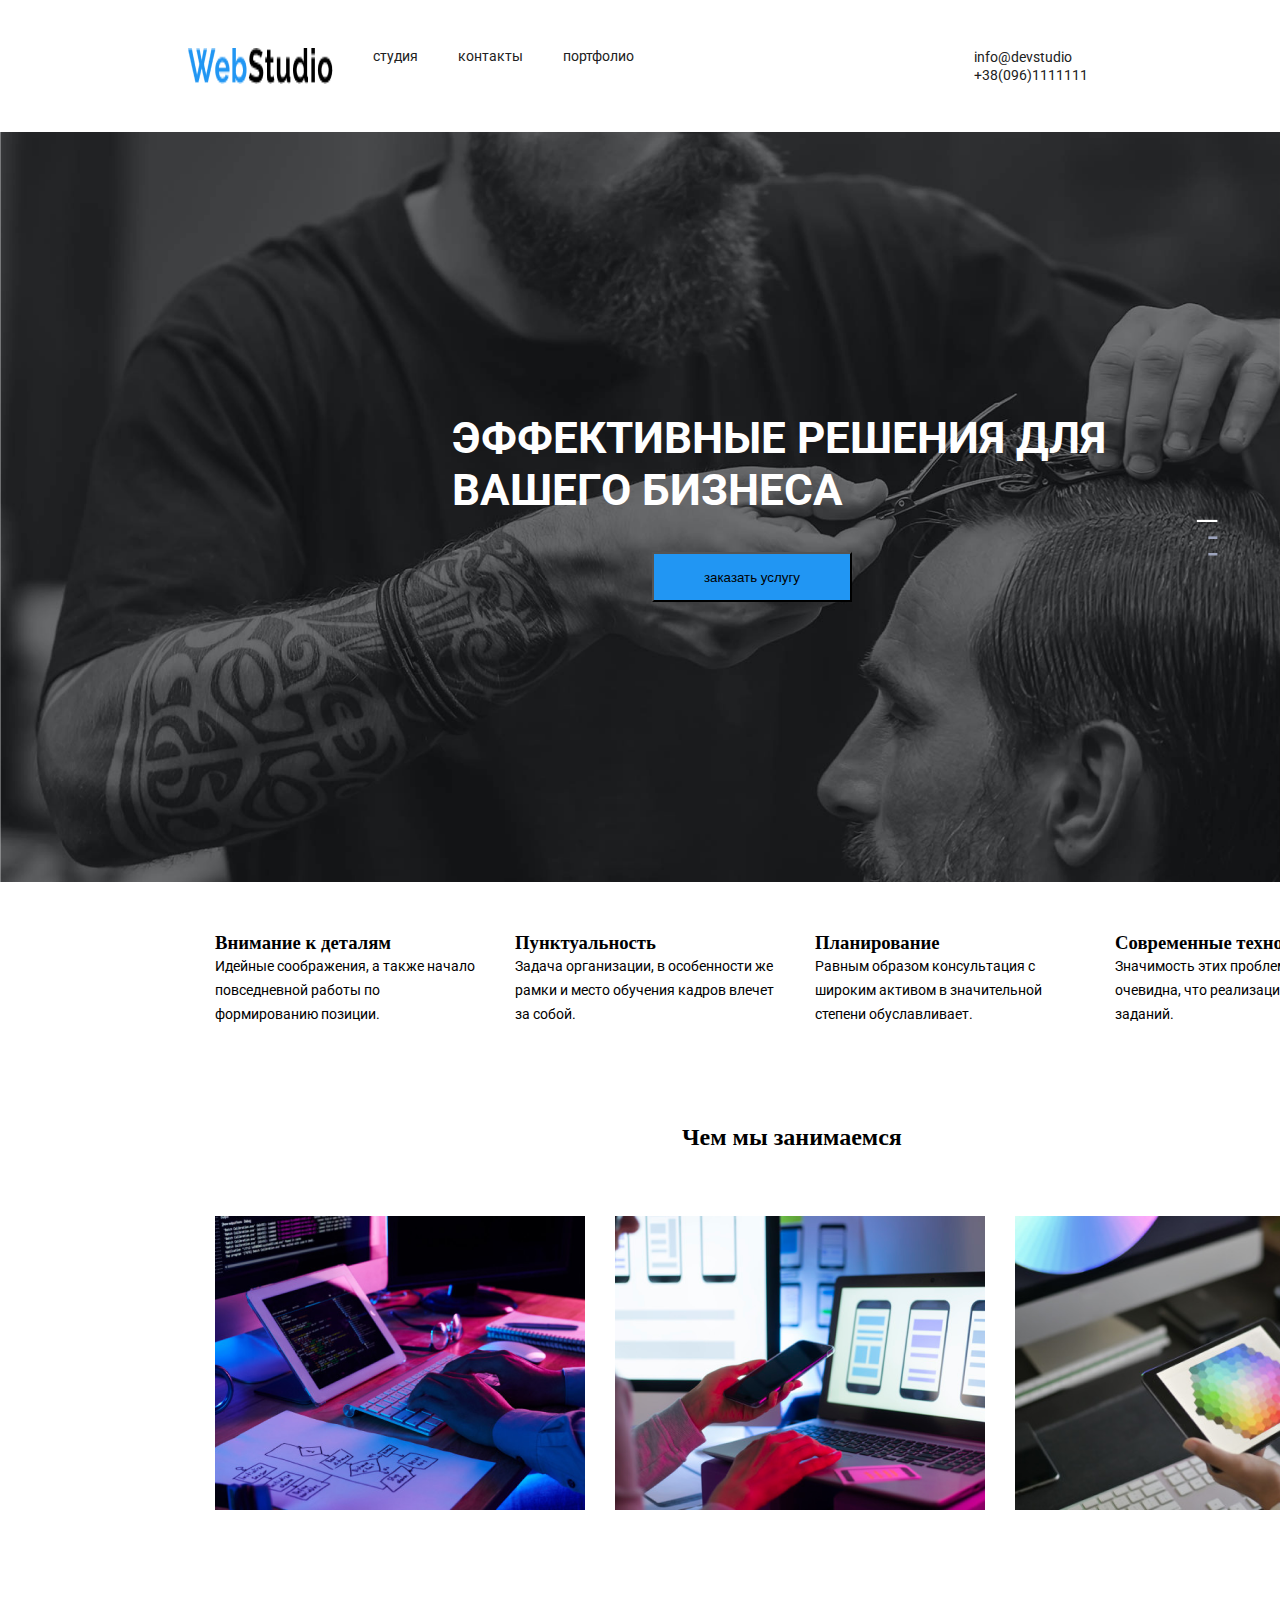
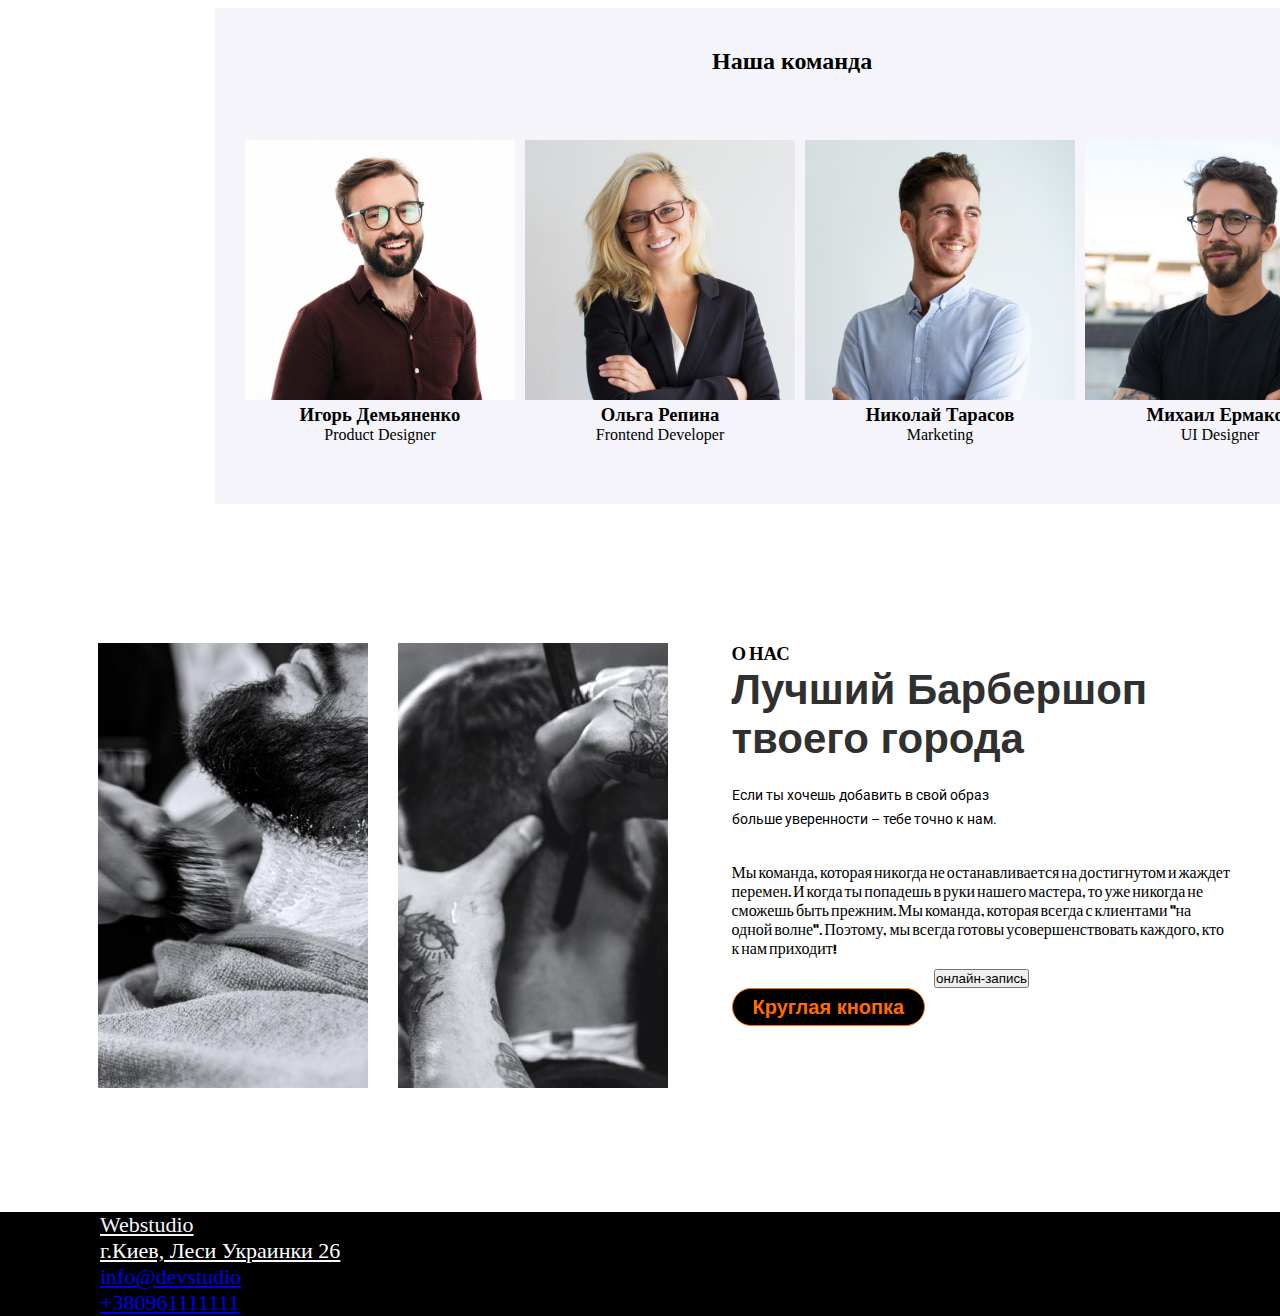
<file: index.html>
<!DOCTYPE html>
<html lang="en">
<head>
    <meta charset="UTF-8">
    <meta http-equiv="X-UA-Compatible" content="IE=edge">
    <meta name="viewport" content="width=device-width, initial-scale=1.0">
    
    <title>Homework</title>
    <link rel="preconnect" href="https://fonts.googleapis.com">
    <link rel="preconnect" href="https://fonts.gstatic.com" crossorigin>
    <link href="https://fonts.googleapis.com/css2?family=Blaka&display=swap" rel="stylesheet">
    <link rel="preconnect" href="https://fonts.googleapis.com">
    <link rel="preconnect" href="https://fonts.gstatic.com" crossorigin>
    <link href="https://fonts.googleapis.com/css2?family=Roboto:wght@500&display=swap" rel="stylesheet">
    <link rel="stylesheet" href="./styles/css.css">
    
</head>
<body>
    <header class="header">
        <nav class="navigation"></nav>
            <img class="logo" src="./images/WebStudio.png" alt="logo" width="145">
            
            <a href="#hero" class="navi-link">студия</a>
            <a href="#chem zanymaemsy" class="navi-link">контакты</a>
            <a href="#nasha comanda" class="navi-link">портфолио</a>
        </nav>
        <div class="contacts">
        <a href="mailto:info@devstudio" class="navi-link">info@devstudio</a>
        <a href="tel:+380961111111" class="navi-link">+38(096)1111111</a>
        </div>
    
    </header>
    <main>
        <section class="hero" id="hero">
            <div class="cont">
            <div class="hero-conteiner">
              <h1 class="title">ЭФфективные решения для вашего бизнеса</h1>
              <button type="button" class="button">заказать услугу</button>
            </div>
            </div>
        </section>
        <section section="osobennosti">
            <h2 title="osobennosti">    </h2>
         <div class="conteinerr">
                <ul class="list">
                    <li class="spis">
                        <h3 title="vnimanie">Внимание к деталям</h3>
                        <p class="text">Идейные соображения, а также начало повседневной работы по формированию позиции.</p>
                    </li>
                    <li>
                        <h3 title="vnimanie">Пунктуальность</h3>
                        <p class="text">Задача организации, в особенности же рамки и место обучения кадров влечет за собой.</p>
                    </li>
                    <li>
                        <h3 title="vnimanie">Планирование</h3>
                        <p class="text">Равным образом консультация с широким активом в значительной степени обуславливает.</p>
                    </li>
                    <li>
                        <h3 title="vnimanie">Современные технологии</h3>
                        <p class="text">Значимость этих проблем настолько очевидна, что реализация плановых заданий.</p>
                    </li>
                </ul>
         </div>
        </section>
        <section class="chem zanymaemsy" id="chem zanymaemsy">
            <div class="conteinerrr">
                <h2 class="zaglavie">Чем мы занимаемся</h2>
                <ul class="list">
                    <li class="spisfoto">
                
                        <img src="./images/1.png" alt="описние того что на фото" width="370" height="294">
                    </li>
                    <li class="spisfoto">
                
                        <img src="./images/2.png" alt="описние того что на фото" width="370" height="294">
                    </li>
                    <li class="spisfoto">
                
                        <img src="./images/3.png" alt="описние того что на фото" width="370" height="294">
                    </li>
                </ul>
            </div>
        </section>
        <section class="nasha comanda" id="nasha comanda">
          <div class="conteinerrrr">
               <div class="dopcon">
                    <h2 class="zaglavie">Наша команда</h2>
                    <ul class="list">
                        <li class="name">
                            <img src="./images/igor.jpg" alt="Лицо" width="270" height="260" />
                            <h3 class="fio">Игорь Демьяненко</h3>
                            <p class="fio">Product Designer</p>
                        </li>
                        <li class="name">
                            <img src="./images/ola.jpg" alt="Лицо" width="270" height="260" />
                            <h3 class="fio">Ольга Репина</h3>
                            <p class="fio">Frontend Developer</p>
                        </li>
                        <li class="name">
                            <img src="./images/nikolai.jpg" alt="Лицо" width="270" height="260" />
                            <h3 class="fio">Николай Тарасов</h3>
                            <p class="fio">Marketing</p>
                        </li>
                        <li class="name">
                            <img src="./images/mihail.jpg" alt="Лицо" width="270" height="260" />
                            <h3 class="fio">Михаил Ермаков</h3>
                            <p class="fio">UI Designer</p>
                        </li>
                    </ul>
               </div>
          </div>
        </section>
        <section class="description">
            <div class="conteiner">
                <div class="img-conteiner">
                    <img src="./images/boroda.png" alt="boroda" class="discription-img">
                    <img src="./images/volos.png" alt="volos">
                </div>
                <div class="content">
                        <h3 class="sub-title">О НАС</h3>
                        <h2 class="section-title">Лучший Барбершоп
                        твоего города</h2>
                        <p class="text" >Если ты хочешь добавить в свой образ больше уверенности – тебе точно к нам.</p>
                        <p class="te" >Мы команда, которая никогда не останавливается на достигнутом
                                и жаждет перемен. И когда ты попадешь в руки нашего мастера,
                                то уже никогда не сможешь быть прежним. Мы команда, которая всегда с клиентами "на одной волне". Поэтому, мы всегда
                                готовы усовершенствовать каждого, кто к нам приходит!</p>
                                <div class="actions">
                                   <button class="action">онлайн-запись</button>
                                </div>
                        <button type="button" class="but"><a href="./perehod.html" target="_blank" class="nor">Круглая кнопка</a></button>


                </div>
                
            </div>
        </section>
    </main>
        <footer class="footer">
           <a href="index.html" class="foot" >Webstudio</a>
            <adress class="adre">
                <ul class="ull">
                    <li class="lii">
                         <a href="https://goo.gl/maps/3PV95evpAd6a5UV2A"target="_blank" rel="noopener nofollow" class="footadress">г.Киев, Леси Украинки 26</a>
                    </li>
                    <li class="lii">
                        <a href="mailto:info@devstudio">info@devstudio</a>
                    </li>
                    <li class="lii">
                        <a href="tel:+380961111111">+380961111111</a>
                    </li>
                </ul>
            </address>
           </footer>
        </footer>
</body>
</body>
</html>
</file>
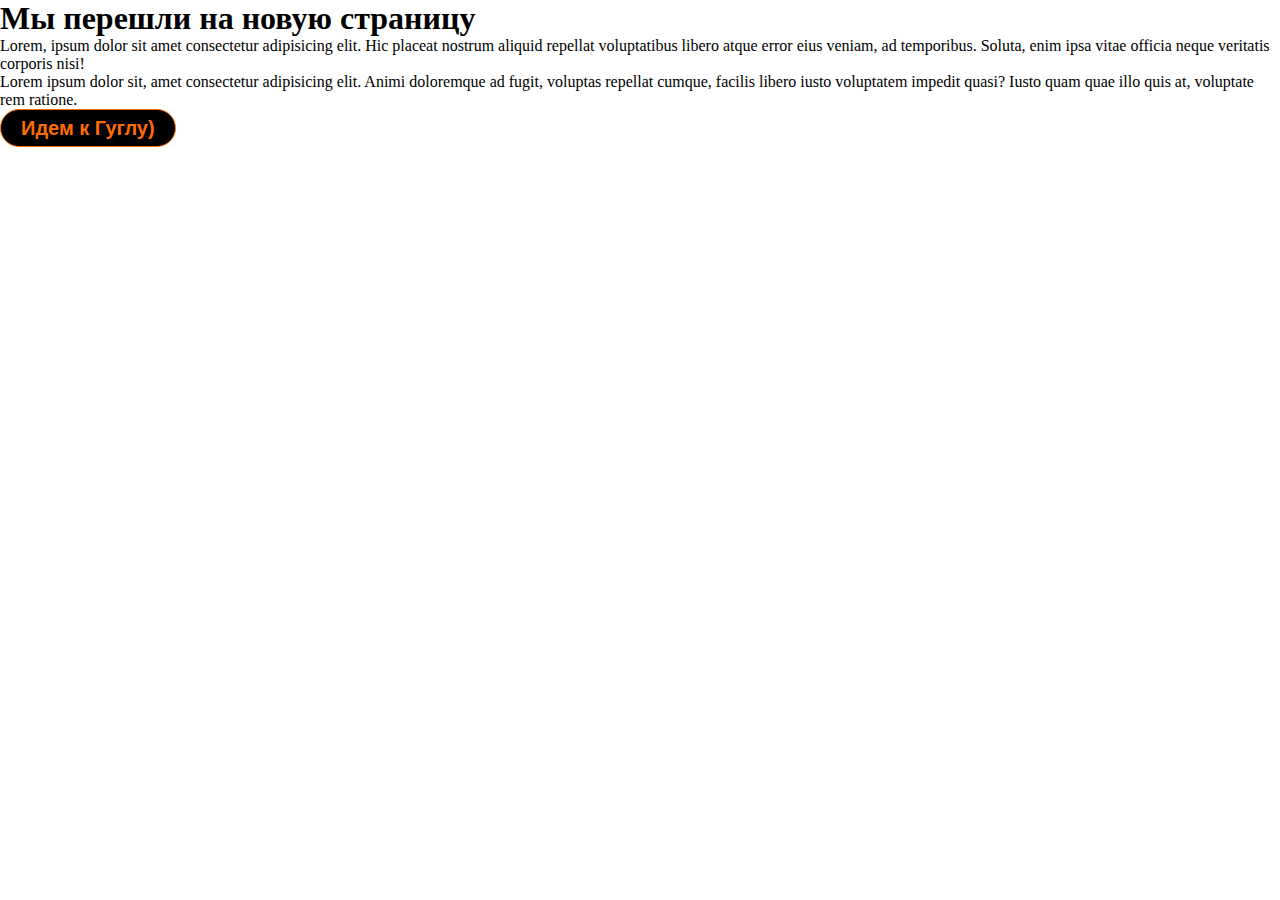
<file: perehod.html>
<!DOCTYPE html>
<html lang="en">
<head>
    <meta charset="UTF-8">
    <meta http-equiv="X-UA-Compatible" content="IE=edge">
    <meta name="viewport" content="width=, initial-scale=1.0">
    <title>Document</title>
    <link rel="stylesheet" href="./styles/css.css">
</head>
<body>
   <h1>Мы перешли на новую страницу</h1>
   <p>Lorem, ipsum dolor sit amet consectetur adipisicing elit. Hic placeat nostrum aliquid repellat voluptatibus libero atque error eius veniam, ad temporibus. Soluta, enim ipsa vitae officia neque veritatis corporis nisi!
   </p>
   <p>Lorem ipsum dolor sit, amet consectetur adipisicing elit. Animi doloremque ad fugit, voluptas repellat cumque, facilis libero iusto voluptatem impedit quasi? Iusto quam quae illo quis at, voluptate rem ratione.</p>
<button type="button" class="but"><a href="https://www.google.com.ua" target="_blank" class="nor">Идем к Гуглу)</a></button>


</body>
</html>
</file>
<file: styles/css.css>
* {
    margin: 0;
    padding: 0;
}
.header {
    display: flex;
    padding: 48px 62px 48px 188px;
    background-color: #FFFFFF;
    
}
.logo {
    padding: 10px 25px auto 25px;
    margin-right: 40px;
}


.hero{
    
    margin-bottom: 50px;
}
.navi-link{
    color: #212121;
    margin-right: 40px;
    text-decoration: none;
    font-size: 14px;
    font-family: 'Roboto', sans-serif;
}
.navi-link:hover {
    color: #2196F3;
}

.contacts {
    margin-left: 300px;
}

.button {
    margin-left: 200px;
    position: center;
    width: 200px;
    height: 50px;
    left: 700px;
    top: 430px;
    background-color: #2196F3;
}
.cont {
    margin: auto;
}
.hero-conteiner {
    background-image: url(../images/Slider.png);
   
    padding: 280px 0 280px 452px;
    background-repeat: no-repeat;
    background-size:cover;
    
}

.title {
font-family: 'Roboto';
width: 696px;
height: 120px;
font-size: 44px;
color: #FFFFFF;
text-transform: uppercase;
margin-bottom: 20px;
}
 

.list{
    display: flex;
    list-style: none;
    margin-left:auto;
}
.conteinerr{
    width: 1170px;
    margin-left: 215px;
    margin-bottom: 90px;
}
.vnimanie{
        position: absolute;
        width: 270px;
        height: 16px;
        left: 215px;
        top: 774px;
    
        font-family: 'Roboto';
        font-style: normal;
        font-weight: 700;
        font-size: 14px;
        line-height: 16px;
        
        text-transform: uppercase;
    
        color: #212121;
}
.text{
        margin-right: 30px;
        width: 270px;
        height: 75px;
        left: 215px;
        top: 800px;
    
        font-family: 'Roboto';
        font-style: normal;
        font-weight: 400;
        font-size: 14px;
        line-height: 24px;
    }

    .zaglavie{
        
        width: 376px;
        height: 42px;
        margin-bottom: 0px;
        padding: 0 397px 50px 397px;
        margin-left: 70px;
    }

    .conteinerrr{
        width: 1170px;
        
        margin-left: 215px;
        margin-bottom: 94px;
    }
    .spisfoto {
        margin-right: 30px;
    }
    .conteinerrrr {
        width: 1170px;
        margin-left: 215px;
        
        background-color: #F5F4FA; }

    .dopcon {
            padding: 40px 40px 60px 30px;
            
        }
   
 .name {
     margin-right: 10px;
     margin-left: 0px;
 }

    .fio {
        text-align: center;
    }

    .footer {
        background-color:black;
        font-size: 22px;
        
    }

  .footadress {
      color: #FFFFFF;
  }
  
  
  .foot {
      
      margin-left: 100px;
    color: #F5F4FA;
  }
  .ull {
    
      margin-left: 100px;
  }

  .description {
      padding: 139px 0 120px 55px;
  }
  .conteiner {
      display: flex;
      width: 1140px;
      margin: 0 auto;
  }
  .discription-img {
      margin-right: 26px;
}

.section-title {
        font-family: 'Raleway', sans-serif;
        font-weight: 700;
        font-size: 42px;
        line-height: 49px;
        color: #303030;
        margin-bottom: 20px;
}
.img-conteiner {
    width: 570px;
    margin-right: 64px;
}
.content {
    width: 500px;
    font-family: 'Blaka', cursive;
}


.log {
    width: 500px;
    background-color: red;
}
.tex {
    margin-left: 200px;
    width: 500px;
    background-color: #2196F3;
}


.conteiner-con {
    display: flex;
    padding: 48px 62px 48px 188px;
    background-color:bisque;
}
.text {
    margin-bottom: 5px;
}
.te {
    margin-bottom: 10px;
}
.actions {
    text-align: center;
}

.but {
    border: 1px solid #FF6C00;
    border-radius: 25px;
    background-color: black;
    padding: 10px 20px 10px 20px;
    font-weight: 600;
    font-size: 20px;
    line-height: 16px;
}

.id {
    background-color: white;
    color: black;
}

.log {
    font-family: 'Blaka', cursive;
}

.nor {
    color: #FF6C00;
    text-decoration: none;
}
</file>
